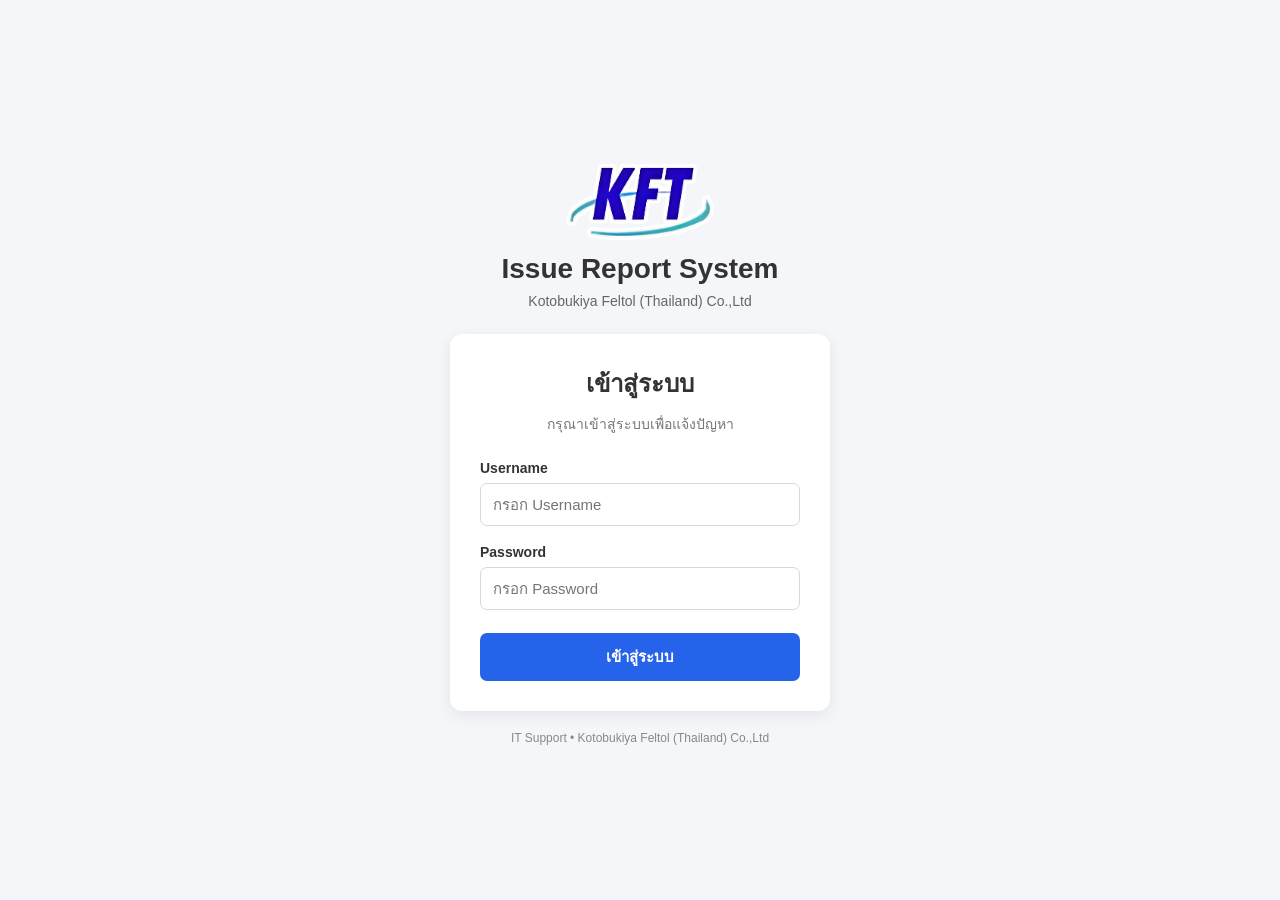
<file: index.html>
<!DOCTYPE html>
<html lang="th">

<head>
    <meta charset="UTF-8">
    <meta name="viewport" content="width=device-width, initial-scale=1.0">
    <title>เข้าสู่ระบบ | Issue Report System</title>
    <link rel="icon" type="image/png" href="logoweb.png">
    <link rel="stylesheet" href="login.css">
</head>

<body>
    <main>
        <header>
            <img src="logo.png" alt="KFT Company Logo" width="150">
            <h1>Issue Report System</h1>
            <p>Kotobukiya Feltol (Thailand) Co.,Ltd</p>
        </header>

        <section>
            <h2>เข้าสู่ระบบ</h2>
            <p>กรุณาเข้าสู่ระบบเพื่อแจ้งปัญหา</p>

            <form id="loginForm">
                <div>
                    <label for="username">Username</label>
                    <input type="text" id="username" name="username" placeholder="กรอก Username" autocomplete="username" required>
                </div>

                <div>
                    <label for="password">Password</label>
                    <input type="password" id="password" name="password" placeholder="กรอก Password" autocomplete="current-password" required>
                </div>

                <button type="submit" id="loginButton">เข้าสู่ระบบ</button>
            </form>
        </section>

        <footer>
            <p>IT Support • Kotobukiya Feltol (Thailand) Co.,Ltd</p>
        </footer>
    </main>

    <script src="login.js"></script>
</body>
</html>
</file>
<file: login.css>
/* =========================
   Reset
========================= */

* {
    margin: 0;
    padding: 0;
    box-sizing: border-box;
}


/* =========================
   Body
========================= */

body {
    font-family: Arial, sans-serif;
    background: #f4f6f9;
    color: #333;

    min-height: 100vh;

    display: flex;
    justify-content: center;
    align-items: center;
}


/* =========================
   Main
========================= */

main {
    width: 100%;
    max-width: 420px;
    padding: 20px;
}


/* =========================
   Header
========================= */

header {
    text-align: center;
    margin-bottom: 25px;
}

header h1 {
    font-size: 28px;
    margin-bottom: 8px;
}

header p {
    color: #666;
    font-size: 14px;
}


/* =========================
   Login Section
========================= */

section {
    background: #ffffff;

    padding: 30px;

    border-radius: 12px;

    box-shadow:
        0 4px 15px rgba(0, 0, 0, 0.08);
}

section h2 {
    text-align: center;
    margin-bottom: 10px;
}

section > p {
    text-align: center;
    color: #777;
    font-size: 14px;
    margin-bottom: 25px;
}


/* =========================
   Form
========================= */

form {
    display: flex;
    flex-direction: column;
    gap: 18px;
}


/* =========================
   Form Group
========================= */

form div {
    display: flex;
    flex-direction: column;
    gap: 7px;
}

label {
    font-size: 14px;
    font-weight: bold;
}


/* =========================
   Input
========================= */

input {
    width: 100%;

    padding: 12px;

    border: 1px solid #d5d9df;
    border-radius: 7px;

    font-size: 15px;

    outline: none;

    transition: 0.2s;
}

input:focus {
    border-color: #2563eb;
}


/* =========================
   Login Button
========================= */

button {
    width: 100%;

    padding: 12px;

    margin-top: 5px;

    border: none;
    border-radius: 7px;

    background: #2563eb;
    color: #ffffff;

    font-size: 15px;
    font-weight: bold;

    cursor: pointer;

    transition: 0.2s;
}

button:hover {
    background: #1d4ed8;
}

/* ปุ่มออกจากระบบ */
#logoutButton {
    position: fixed;
    top: 20px;
    right: 25px;

    width: auto;
    padding: 7px 12px;

    border: 1px solid #d5d9df;
    border-radius: 6px;

    background: #ffffff;
    color: #555;

    font-size: 12px;
    font-weight: normal;

    cursor: pointer;
    box-shadow: none;
}

#logoutButton:hover {
    background: #f4f6f9;
    color: #2563eb;
}
/* =========================
   Footer
========================= */

footer {
    text-align: center;

    margin-top: 20px;

    color: #888;

    font-size: 12px;
}
</file>
<file: report.css>
/* =========================================
   RESET
========================================= */

* {
    box-sizing: border-box;
    margin: 0;
    padding: 0;
}

html {
    scroll-behavior: smooth;
}

body {
    min-height: 100vh;

    font-family:
        "Segoe UI",
        Tahoma,
        Arial,
        "Noto Sans Thai",
        sans-serif;

    background: #f4f6fa;
    color: #1e293b;

    line-height: 1.6;
}


/* =========================================
   HEADER
========================================= */

.site-header {
    width: 100%;

    background:
        linear-gradient(
            135deg,
            #eef2ff 0%,
            #f8fafc 100%
        );

    border-bottom: 1px solid #e2e8f0;
}

.header-container {
    position: relative;

    width: min(1100px, 92%);
    min-height: 230px;

    margin: 0 auto;
    padding: 28px 0 24px;

    display: flex;
    flex-direction: column;
    align-items: center;
    justify-content: center;
}


/* =========================================
   BRAND
========================================= */

.brand {
    width: 100%;

    display: flex;
    flex-direction: column;
    align-items: center;
    justify-content: center;

    color: inherit;
    text-decoration: none;

    text-align: center;
}

.brand:hover {
    text-decoration: none;
}


/* =========================================
   COMPANY LOGO
========================================= */

.company-logo {
    display: block;

    width: 92px;
    height: 92px;

    margin: 0 auto 14px;

    object-fit: contain;

    border-radius: 12px;
}


/* =========================================
   BRAND TEXT
========================================= */

.brand-text {
    width: 100%;

    display: flex;
    flex-direction: column;
    align-items: center;
    justify-content: center;

    text-align: center;
}

.brand-text h1 {
    margin: 0;

    color: #273b82;

    font-size: clamp(25px, 4vw, 36px);
    font-weight: 750;

    line-height: 1.3;
    letter-spacing: -0.5px;

    text-align: center;
}

.brand-text p {
    margin-top: 8px;

    color: #64748b;

    font-size: 16px;
    font-weight: 400;

    line-height: 1.5;

    text-align: center;
}


/* =========================================
   LOGOUT BUTTON
========================================= */

.logout-button {
    position: absolute;

    top: 24px;
    right: 0;

    display: inline-flex;
    align-items: center;
    justify-content: center;
    gap: 7px;

    min-height: 38px;

    padding: 8px 15px;

    border: 1px solid #d7deea;
    border-radius: 8px;

    background: #ffffff;
    color: #334155;

    font-family: inherit;
    font-size: 14px;
    font-weight: 500;

    cursor: pointer;

    transition:
        background 0.2s ease,
        border-color 0.2s ease,
        color 0.2s ease,
        transform 0.2s ease;
}

.logout-button:hover {
    background: #eef2ff;
    border-color: #818cf8;
    color: #4338ca;
}

.logout-button:active {
    transform: translateY(1px);
}

.logout-button:focus-visible {
    outline: 3px solid rgba(99, 102, 241, 0.3);
    outline-offset: 3px;
}


/* =========================================
   MAIN CONTAINER
========================================= */

.main-container {
    width: 100%;
    max-width: 1100px;

    margin: 0 auto;
    padding: 30px 20px 50px;
}


/* =========================================
   USER INFORMATION CARD
========================================= */

.user-info-card {
    width: min(760px, 100%);

    margin: 0 auto;

    display: flex;
    align-items: center;
    justify-content: center;
    gap: 60px;

    padding: 18px 24px;

    background: #ffffff;

    border: 1px solid #e2e8f0;
    border-radius: 12px;

    box-shadow:
        0 4px 15px rgba(15, 23, 42, 0.05);

    text-align: center;
}

.user-info-card > div {
    min-width: 130px;

    display: flex;
    flex-direction: column;
    align-items: center;
    gap: 3px;
}

.info-label {
    color: #64748b;

    font-size: 13px;
    font-weight: 500;
}

.user-info-card strong {
    color: #1e293b;

    font-size: 16px;
    font-weight: 700;
}


/* =========================================
   REPORT CARD
========================================= */

.report-card {
    width: min(760px, 100%);

    margin: 28px auto 0;
    padding: 30px;

    background: #ffffff;

    border: 1px solid #e2e8f0;
    border-radius: 16px;

    box-shadow:
        0 10px 35px rgba(15, 23, 42, 0.08);
}


/* =========================================
   REPORT CARD HEADER
========================================= */

.report-card-header {
    margin-bottom: 26px;

    text-align: left;
}

.report-card-header h2 {
    color: #1e293b;

    font-size: 28px;
    font-weight: 750;

    line-height: 1.3;
}

.report-card-header p {
    margin-top: 8px;

    color: #64748b;

    font-size: 15px;
}


/* =========================================
   MESSAGE
========================================= */

.message {
    margin-bottom: 20px;
    padding: 13px 16px;

    border-radius: 9px;

    font-size: 14px;
    font-weight: 500;
}

.success-message {
    background: #ecfdf5;
    border: 1px solid #a7f3d0;
    color: #047857;
}

.error-message {
    background: #fef2f2;
    border: 1px solid #fecaca;
    color: #b91c1c;
}


/* =========================================
   FORM
========================================= */

.report-form {
    width: 100%;
}

.form-group {
    width: 100%;
    margin-bottom: 21px;
}

.form-label {
    display: block;

    margin-bottom: 8px;

    color: #334155;

    font-size: 14px;
    font-weight: 650;
}

.required {
    color: #dc2626;
    margin-left: 3px;
}

.optional {
    color: #94a3b8;

    font-size: 13px;
    font-weight: 400;

    margin-left: 3px;
}


/* =========================================
   FORM CONTROL
========================================= */

.form-control {
    display: block;

    width: 100%;
    min-height: 45px;

    padding: 11px 13px;

    border: 1px solid #d7dee9;
    border-radius: 8px;

    background: #ffffff;
    color: #1e293b;

    font-family: inherit;
    font-size: 14px;

    outline: none;

    transition:
        border-color 0.2s ease,
        box-shadow 0.2s ease,
        background 0.2s ease;
}

.form-control::placeholder {
    color: #a1aab8;
}

.form-control:hover {
    border-color: #aab6c8;
}

.form-control:focus {
    border-color: #6366f1;

    box-shadow:
        0 0 0 3px rgba(99, 102, 241, 0.12);
}

.form-control:disabled {
    background: #f1f5f9;
    color: #94a3b8;

    cursor: not-allowed;
}


/* =========================================
   SELECT
========================================= */

select.form-control {
    appearance: auto;

    cursor: pointer;
}

select.form-control option {
    color: #1e293b;
}


/* =========================================
   TEXTAREA
========================================= */

.textarea-control {
    min-height: 145px;

    resize: vertical;

    line-height: 1.7;
}


/* =========================================
   FILE INPUT
========================================= */

.file-control {
    padding: 8px;

    background: #f8fafc;

    cursor: pointer;
}

.file-control::file-selector-button {
    margin-right: 10px;

    padding: 8px 13px;

    border: 0;
    border-radius: 6px;

    background: #e2e8f0;
    color: #334155;

    font-family: inherit;
    font-size: 13px;
    font-weight: 600;

    cursor: pointer;

    transition:
        background 0.2s ease,
        color 0.2s ease;
}

.file-control::file-selector-button:hover {
    background: #cbd5e1;
    color: #1e293b;
}

.form-help {
    display: block;

    margin-top: 6px;

    color: #94a3b8;

    font-size: 12px;
}


/* =========================================
   FORM ACTIONS
========================================= */

.form-actions {
    display: flex;
    align-items: center;
    gap: 12px;

    margin-top: 28px;
}


/* =========================================
   SUBMIT BUTTON
========================================= */

.submit-button {
    flex: 1;

    min-height: 48px;

    display: inline-flex;
    align-items: center;
    justify-content: center;
    gap: 9px;

    padding: 12px 18px;

    border: 1px solid #4f46e5;
    border-radius: 9px;

    background:
        linear-gradient(
            135deg,
            #4f46e5,
            #6366f1
        );

    color: #ffffff;

    font-family: inherit;
    font-size: 15px;
    font-weight: 700;

    cursor: pointer;

    box-shadow:
        0 5px 12px rgba(79, 70, 229, 0.2);

    transition:
        background 0.2s ease,
        box-shadow 0.2s ease,
        transform 0.2s ease;
}

.submit-button:hover {
    background:
        linear-gradient(
            135deg,
            #4338ca,
            #4f46e5
        );

    box-shadow:
        0 7px 16px rgba(79, 70, 229, 0.28);

    transform: translateY(-1px);
}

.submit-button:active {
    transform: translateY(0);
}

.submit-button:focus-visible {
    outline: 3px solid rgba(99, 102, 241, 0.3);
    outline-offset: 3px;
}

.submit-button:disabled {
    background: #a5b4fc;
    border-color: #a5b4fc;

    box-shadow: none;

    cursor: not-allowed;
    transform: none;
}


/* =========================================
   RESET BUTTON
========================================= */

.reset-button {
    min-height: 48px;

    padding: 12px 18px;

    border: 1px solid #cbd5e1;
    border-radius: 9px;

    background: #ffffff;
    color: #475569;

    font-family: inherit;
    font-size: 14px;
    font-weight: 600;

    cursor: pointer;

    transition:
        background 0.2s ease,
        border-color 0.2s ease,
        color 0.2s ease;
}

.reset-button:hover {
    background: #f1f5f9;
    border-color: #94a3b8;
    color: #1e293b;
}

.reset-button:focus-visible {
    outline: 3px solid rgba(99, 102, 241, 0.3);
    outline-offset: 3px;
}


/* =========================================
   FOOTER
========================================= */

.site-footer {
    width: 100%;

    padding: 24px 20px 30px;

    text-align: center;

    color: #94a3b8;

    font-size: 13px;
}

.site-footer p {
    margin: 0;
}


/* =========================================
   HIDDEN ATTRIBUTE
========================================= */

[hidden] {
    display: none !important;
}


/* =========================================
   RESPONSIVE TABLET
========================================= */

@media (max-width: 900px) {

    .header-container {
        width: 92%;
    }

    .logout-button {
        right: 0;
    }

    .main-container {
        padding-left: 16px;
        padding-right: 16px;
    }
}


/* =========================================
   RESPONSIVE MOBILE
========================================= */

@media (max-width: 600px) {

    .header-container {
        width: 92%;
        min-height: auto;

        padding: 22px 0 20px;
    }

    .company-logo {
        width: 76px;
        height: 76px;

        margin-bottom: 10px;
    }

    .brand-text h1 {
        font-size: 25px;
        letter-spacing: 0;
    }

    .brand-text p {
        font-size: 14px;
    }

    .logout-button {
        position: static;

        margin-top: 17px;

        min-height: 36px;

        padding: 8px 14px;
    }

    .main-container {
        padding: 20px 12px 35px;
    }

    .user-info-card {
        width: 100%;

        gap: 20px;

        padding: 14px 10px;
    }

    .user-info-card > div {
        min-width: 0;
        flex: 1;
    }

    .info-label {
        font-size: 12px;
    }

    .user-info-card strong {
        font-size: 14px;
        overflow-wrap: anywhere;
    }

    .report-card {
        margin-top: 20px;
        padding: 22px 18px;

        border-radius: 12px;
    }

    .report-card-header {
        margin-bottom: 22px;
    }

    .report-card-header h2 {
        font-size: 24px;
    }

    .report-card-header p {
        font-size: 14px;
    }

    .form-group {
        margin-bottom: 18px;
    }

    .form-label {
        font-size: 13px;
    }

    .form-control {
        min-height: 44px;

        font-size: 14px;
    }

    .textarea-control {
        min-height: 125px;
    }

    .form-actions {
        flex-direction: column;
        align-items: stretch;
    }

    .submit-button,
    .reset-button {
        width: 100%;
    }

    .site-footer {
        padding-top: 10px;
        padding-bottom: 25px;
    }
}


/* =========================================
   VERY SMALL SCREEN
========================================= */

@media (max-width: 360px) {

    .brand-text h1 {
        font-size: 22px;
    }

    .brand-text p {
        font-size: 13px;
    }

    .report-card {
        padding: 20px 14px;
    }

    .user-info-card {
        gap: 10px;
    }
}
</file>
